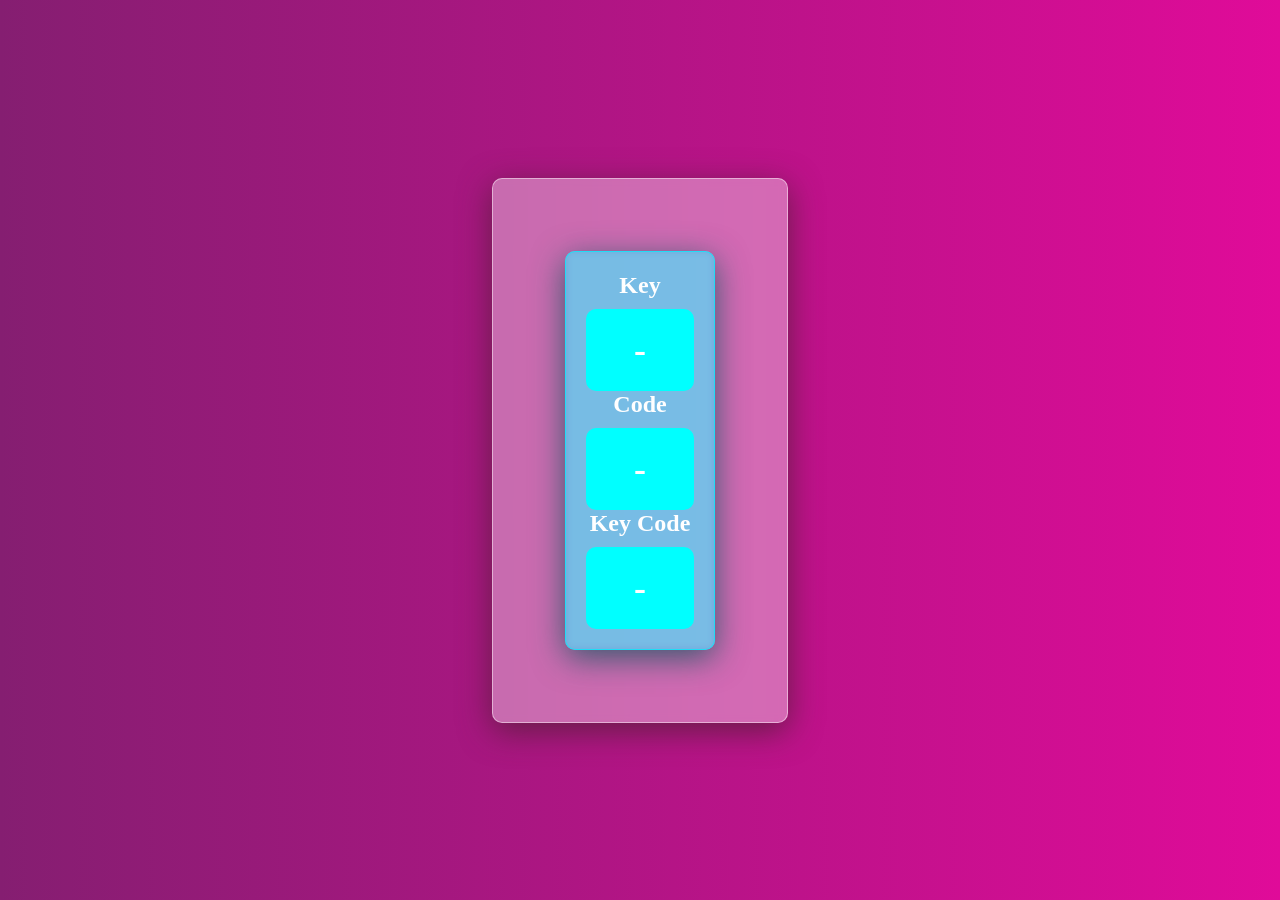
<file: Project 1/index.html>
<!DOCTYPE html>
<html lang="en">
  <head>
    <meta charset="UTF-8" />
    <meta name="viewport" content="width=device-width, initial-scale=1.0" />
    <title>Key Codes</title>
    <link rel="stylesheet" href="style.css" />
  </head>
  <body>
    <div class="container" id="key-container">
      <div class="content">
        <h3>Key</h3>
        <div class="key-content"></div>
      </div>
      <div class="content">
        <h3>Code</h3>
        <div class="key-content"></div>
      </div>
      <div class="content">
        <h3>Key Code</h3>
        <div class="key-content"></div>
      </div>
    </div>
    <script src="script.js"></script>
  </body>
</html>
</file>
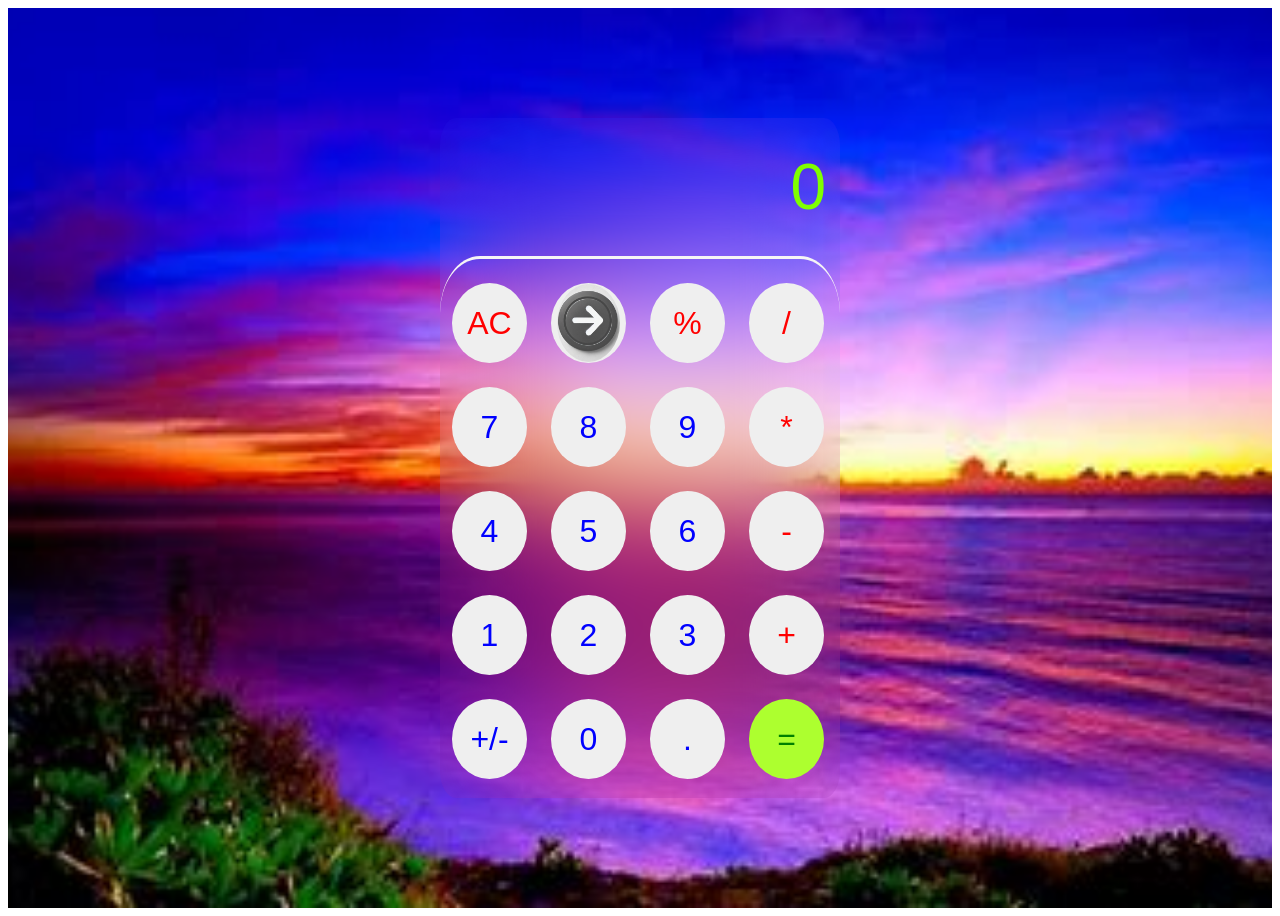
<file: Javascript/Calculator/index.html>
<!DOCTYPE html>
<html lang="en">
  <head>
    <meta charset="UTF-8" />
    <meta name="viewport" content="width=device-width, initial-scale=1.0" />
    <title>Calculator</title>
    <link rel="stylesheet" href="style.css" />
    <link rel="icon" href="calc.png" type="image/png" />
    <script src="script.js" defer></script>
  </head>
  <body>
    <div class="calc">
      <div class="cal">
        <input type="text" class="out" id="display" placeholder="0" disabled />
        <div class="key">
          <div class="row">
            <button class="opt" onclick="clearDisplay()">AC</button>
            <button class="opt" onclick="backspace()">
              <img src="back.jpg" id="back" alt="back" />
            </button>
            <button class="opt" onclick="appendToDisplay('%')">%</button>
            <button class="opt" onclick="appendToDisplay('/')">/</button>
          </div>
          <div class="row">
            <button class="num" onclick="appendToDisplay('7')">7</button>
            <button class="num" onclick="appendToDisplay('8')">8</button>
            <button class="num" onclick="appendToDisplay('9')">9</button>
            <button class="opt" onclick="appendToDisplay('*')">*</button>
          </div>
          <div class="row">
            <button class="num" onclick="appendToDisplay('4')">4</button>
            <button class="num" onclick="appendToDisplay('5')">5</button>
            <button class="num" onclick="appendToDisplay('6')">6</button>
            <button class="opt" onclick="appendToDisplay('-')">-</button>
          </div>
          <div class="row">
            <button class="num" onclick="appendToDisplay('1')">1</button>
            <button class="num" onclick="appendToDisplay('2')">2</button>
            <button class="num" onclick="appendToDisplay('3')">3</button>
            <button class="opt" onclick="appendToDisplay('+')">+</button>
          </div>
          <div class="row">
            <button class="num" onclick="appendToDisplay('-')">+/-</button>
            <button class="num" onclick="appendToDisplay('0')">0</button>
            <button class="num" onclick="appendToDisplay('.')">.</button>
            <button class="ans" onclick="calculate()">=</button>
          </div>
        </div>
      </div>
    </div>
  </body>
</html>
</file>
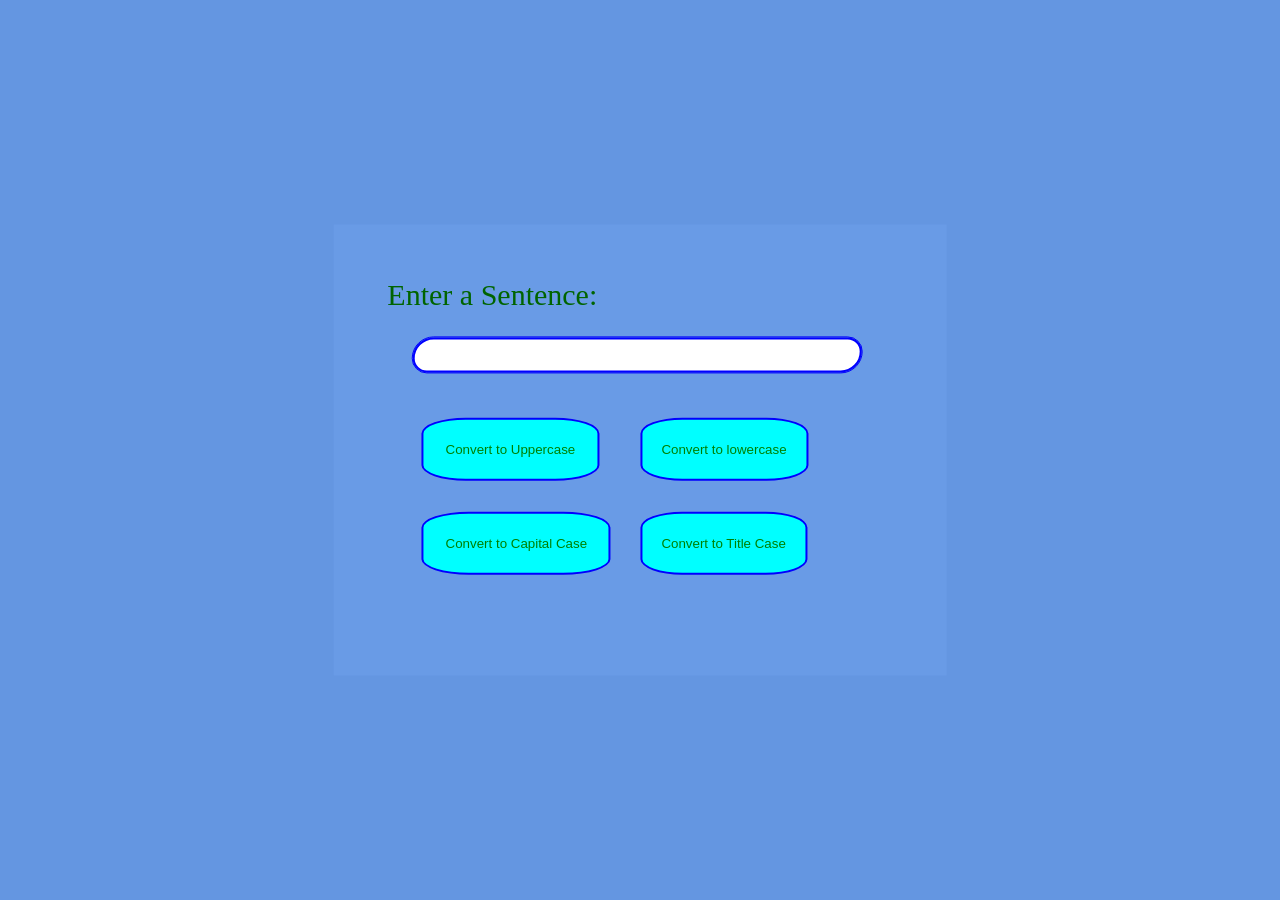
<file: Javascript/CaseChanger/index.html>
<!DOCTYPE html>
<html lang="en">
  <head>
    <meta charset="UTF-8" />
    <meta name="viewport" content="width=device-width, initial-scale=1.0" />
    <title>Case Changer</title>
    <link rel="stylesheet" href="style.css" />
    <script src="script.js" defer></script>
  </head>
  <body>
    <div class="case">
      <p class="string">
        Enter a Sentence: <input type="text" class="input" />
      </p>
      <div class="list">
          <button onclick="uppercase()">Convert to Uppercase</button>
          <button onClick="lowercase()">Convert to lowercase</button>
          <button onClick="capital()">Convert to Capital Case</button>
          <button onClick="eachCapital()">Convert to Title Case</button>
      </div>
      <p id="result"></p>
    </div>
  </body>
</html>
</file>
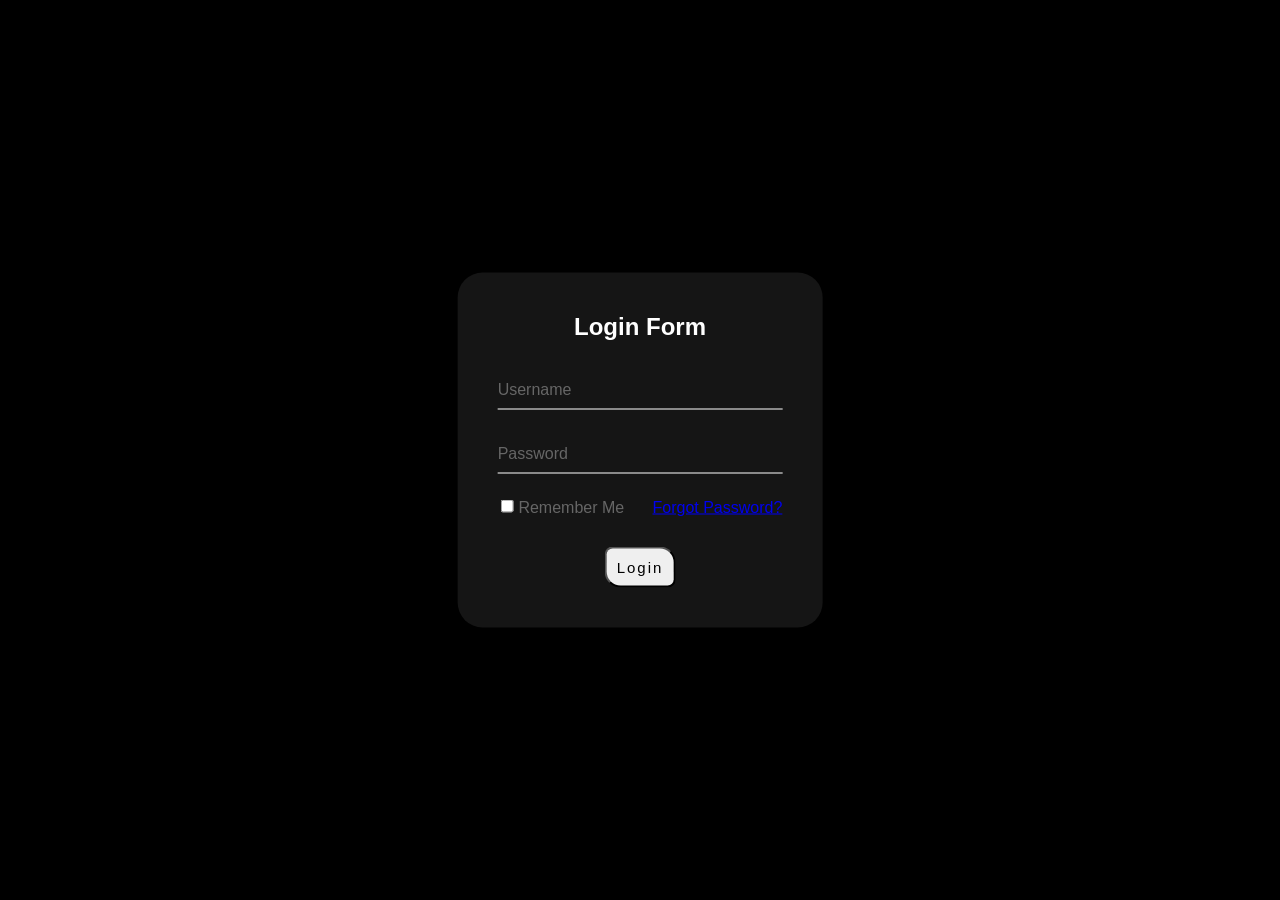
<file: Javascript/login/index.html>
<!DOCTYPE html>
<html lang="en">
  <head>
    <meta charset="UTF-8" />
    <meta name="viewport" content="width=device-width, initial-scale=1.0" />
    <title>Login form</title>
    <link rel="stylesheet" href="style.css" />
  </head>
  <body>
    <div class="login">
      <h2>Login Form</h2>
      <form>
        <div class="user">
          <input type="text" name="username" required />
          <label>Username</label>
        </div>
        <div class="user">
          <input type="password" name="password" required />
          <label>Password</label>
        </div>
        <div class="forgot">
          <div>
            <input type="checkbox" name="remember" id="remember" />
            <label for="remember">Remember Me </label>
          </div>
          <a href="#" id="psw">Forgot Password?</a>
        </div>
      </form>
      <button>Login</button>
    </div>
  </body>
</html>
</file>
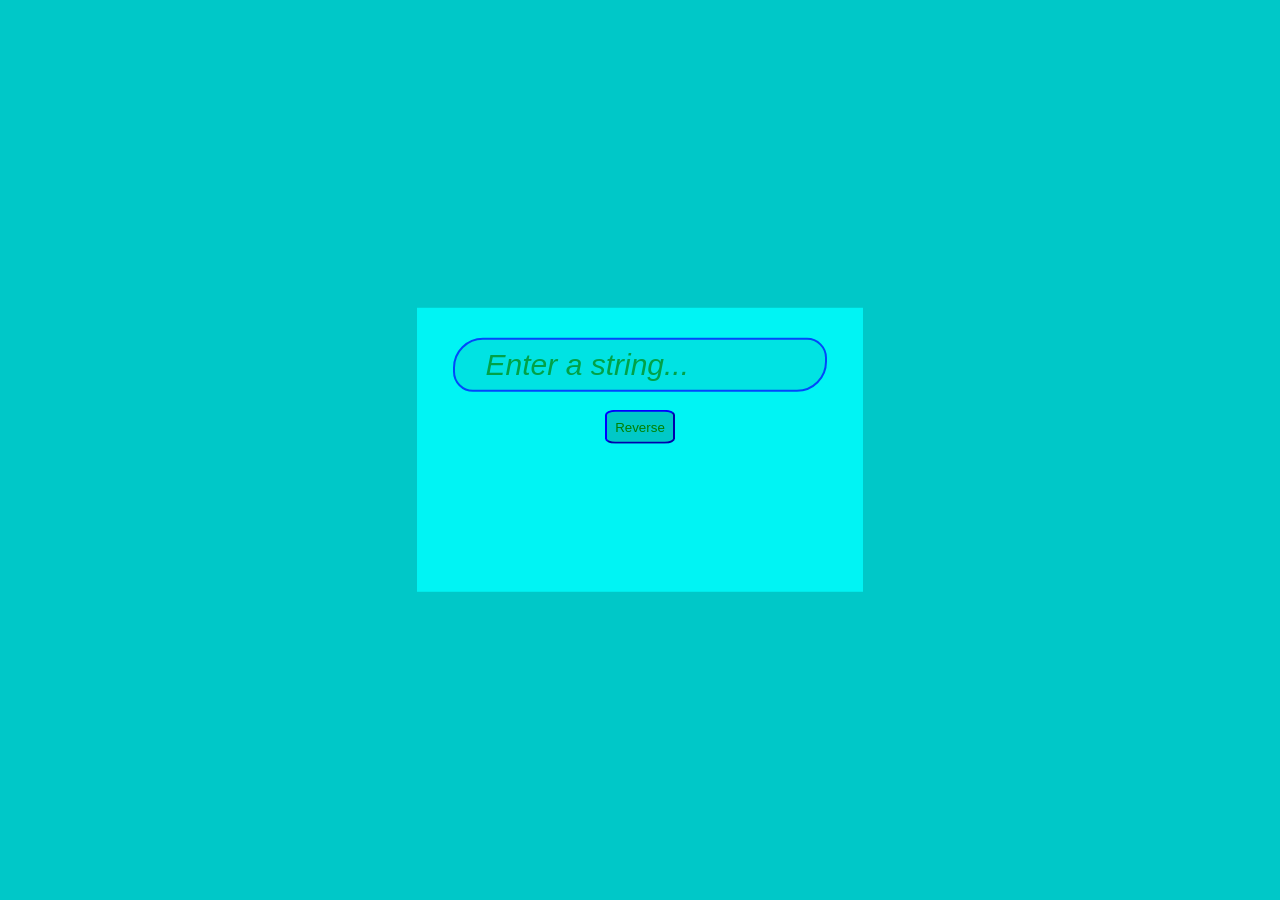
<file: Javascript/ReverseString/index.html>
<!DOCTYPE html>
<html lang="en">
<head>
    <meta charset="UTF-8">
    <meta name="viewport" content="width=device-width, initial-scale=1.0">
    <title>String Reverse</title>
    <link rel="stylesheet"  href="style.css">
    <script src="script.js" defer></script>
   
</head>
<body>
    <div class="reverse">
        <input type="text" placeholder="Enter a string..."></br>
        <button onclick="reverseString()">Reverse</button> <br>
        <p id="result"></p>
    </div>
</body>
</html>
</file>
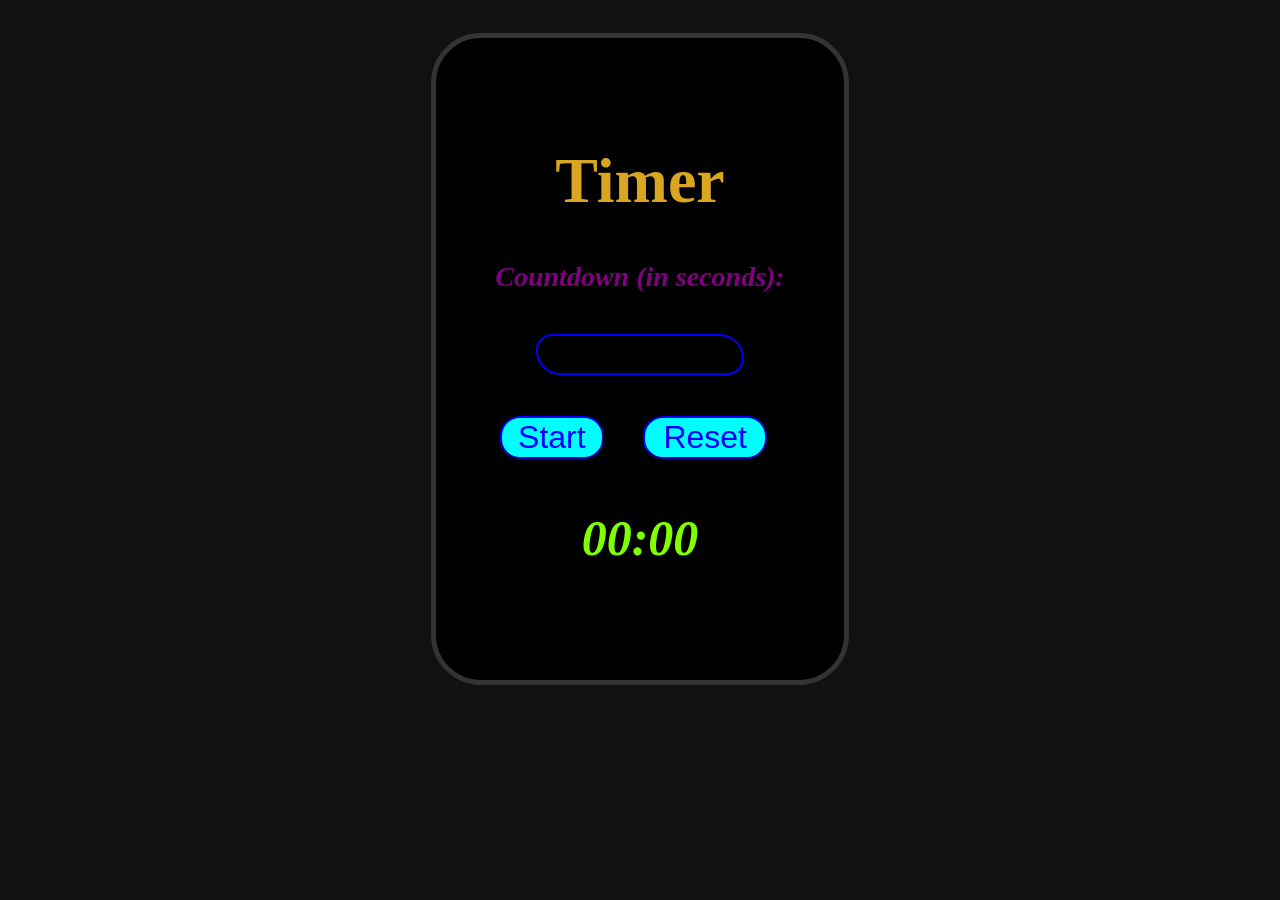
<file: Javascript/Timer/index.html>
<!DOCTYPE html>
<html lang="en">
  <head>
    <meta charset="UTF-8" />
    <meta name="viewport" content="width=device-width, initial-scale=1.0" />
    <title>Timer</title>
    <link rel="stylesheet" href="style.css" />
    <script src="script.js" defer></script>
  </head>
  <body>
    <div class="timer">
      <div class="count">
        <h1>Timer</h1>
        <label for="time">Countdown (in seconds): </label>
        <input type="number" id="time" min="1" />
        <div class="row">
          <button id="start">Start</button>
          <button id="reset">Reset</button>
        </div>
        <p id="display">00:00</p>
      </div>
    </div>
  </body>
</html>
</file>
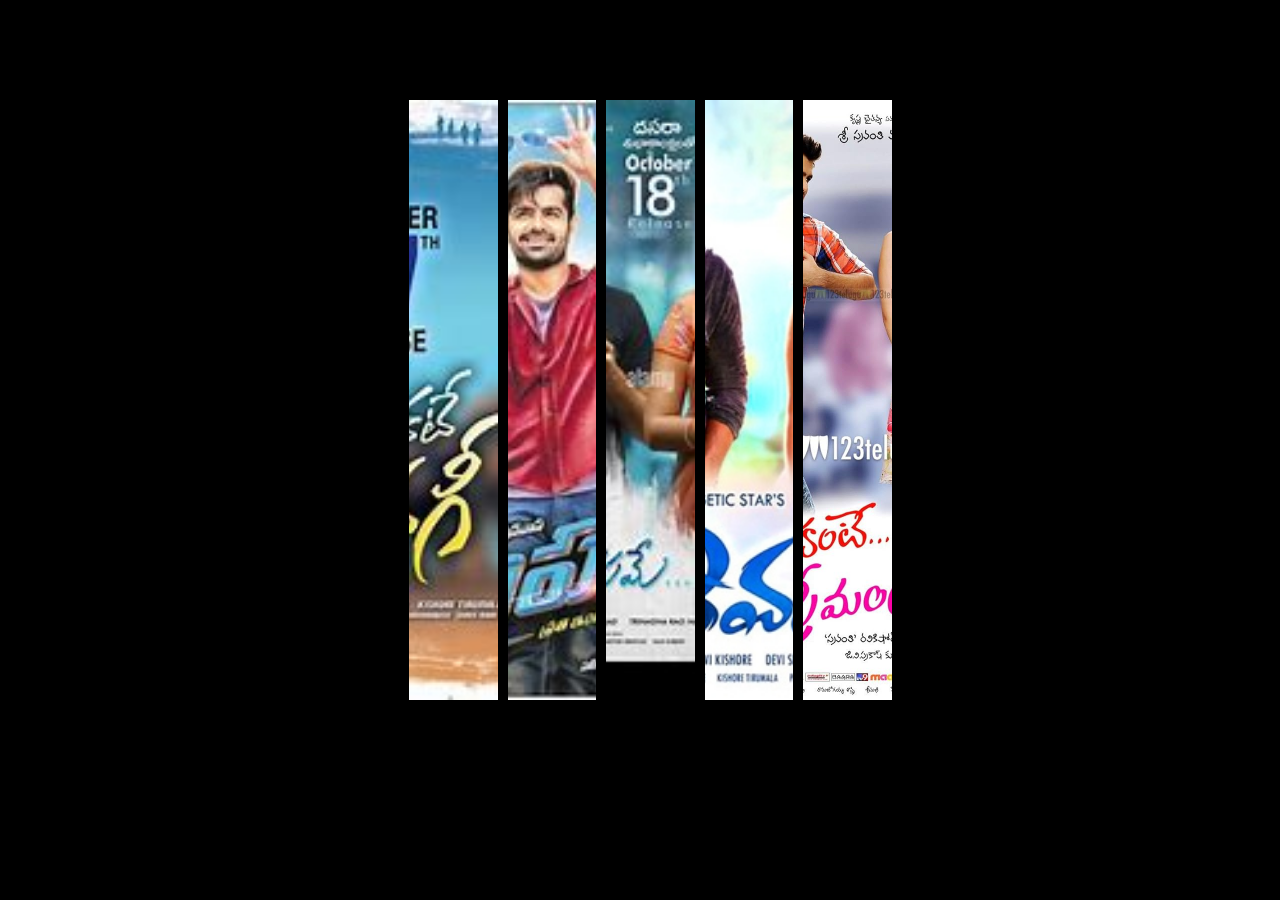
<file: Css/movieslide.html>
<!DOCTYPE html>
<html lang="en">
  <head>
    <meta charset="UTF-8" />
    <meta name="viewport" content="width=device-width, initial-scale=1.0" />
    <title>Movie Slide</title>
    <style>
      * {
        background-color: #000;
      }
      .container {
        margin: 100px 0 0 200px;
        width: 70%;
        height: 600px;
        display: flex;
        justify-content: center;
        gap: 10px;
      }
      .container img {
        width: 10%;
        height: 100%;
        object-fit: cover;
        border-radius: 5px solid rgba(255, 255, 255, 0.68465);
        transition: 0.5s ease;
      }
      .container img:hover {
        width: 45%;
      }
    </style>
  </head>
  <body>
    <div class="container">
      <img src="posters/img1.jpg" alt="image1" />
      <img src="posters/img2.jpg" alt="image2" />
      <img src="posters/img3.jpg" alt="image3" />
      <img src="posters/img4.jpg" alt="image4" />
      <img src="posters/img5.jpg" alt="image5" />
    </div>
  </body>
</html>
</file>
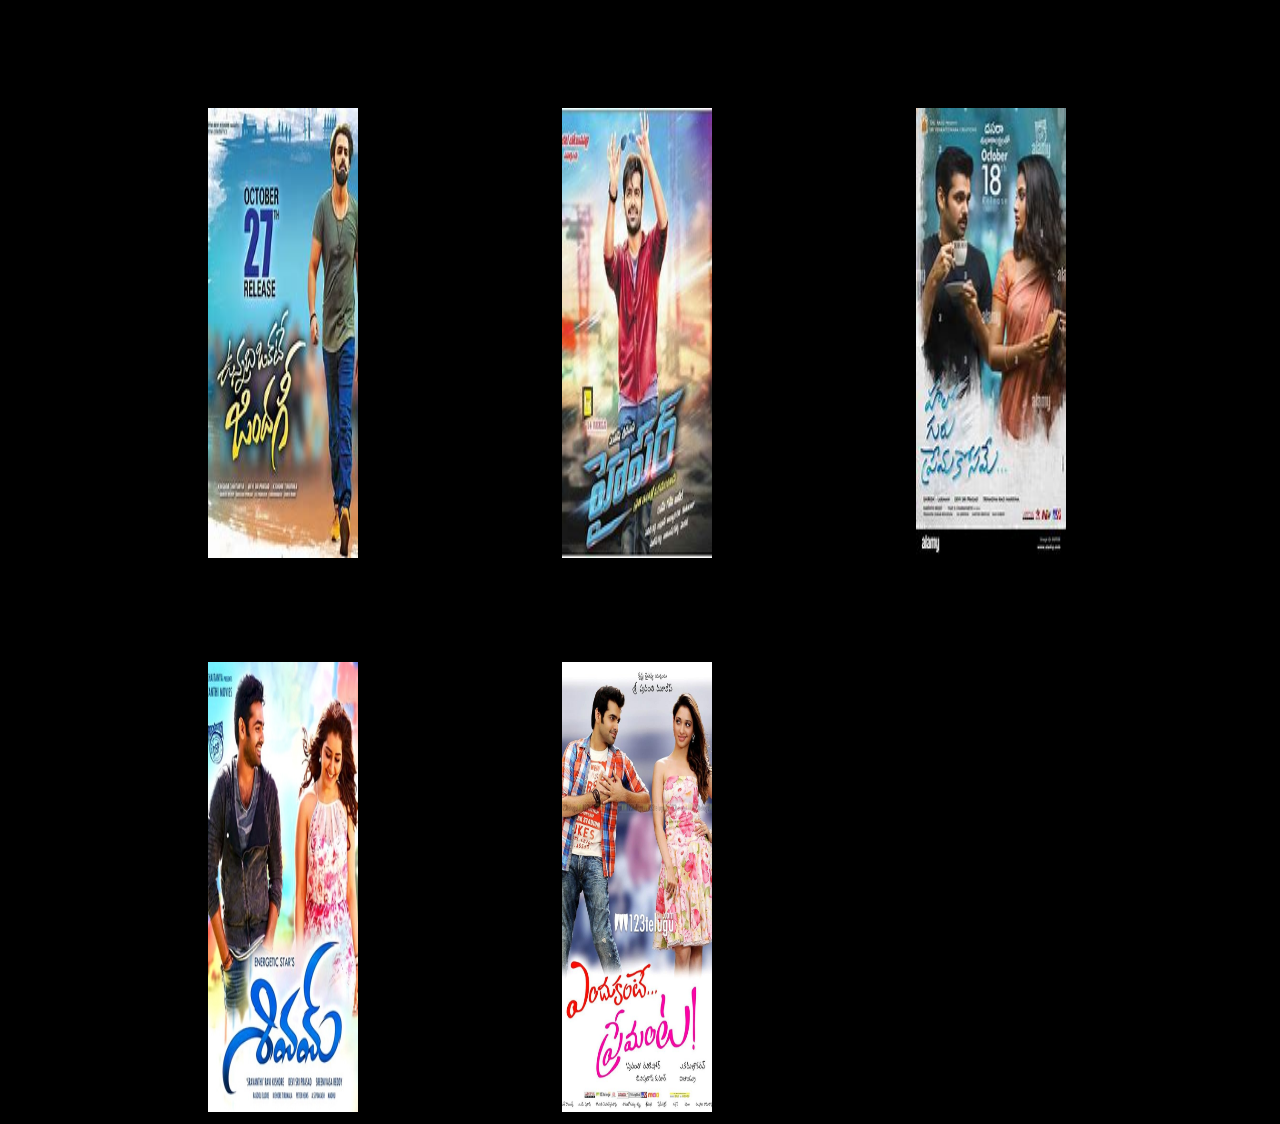
<file: Css/3D slide/3dslide1..html>
<!DOCTYPE html>
<html lang="en">
  <head>
    <meta charset="UTF-8" />
    <meta name="viewport" content="width=device-width, initial-scale=1.0" />
    <title>3D Image Slide</title>
    <style>
      * {
        background-color: #000;
      }
      img {
        width: 150px;
        height: 450px;
      }
      .container img {
        margin: 100px 0 0 200px;
        position: relative;
        transform-style: preserve-3d;
        transform: perspective(1000px);
        animation: gallery 15s linear infinite;
        cursor: pointer;
      }
      @keyframes gallery {
        from {
          transform: perspective(100px) rotateY(0deg); /* perspective(1000px) */
        }
        to {
          transform: perspective(1000px) rotateY(360deg);
        }
      }
    </style>
  </head>
  <body>
    <div class="container">
      <span style="--i: 1"><img src="../posters/img1.jpg" alt="image1" /></span>
      <span style="--i: 2"><img src="../posters/img2.jpg" alt="image2" /></span>
      <span style="--i: 3"><img src="../posters/img3.jpg" alt="image3" /></span>
      <span style="--i: 4"><img src="../posters/img4.jpg" alt="image4" /></span>
      <span style="--i: 5"><img src="../posters/img5.jpg" alt="image5" /></span>
    </div>
  </body>
</html>
</file>
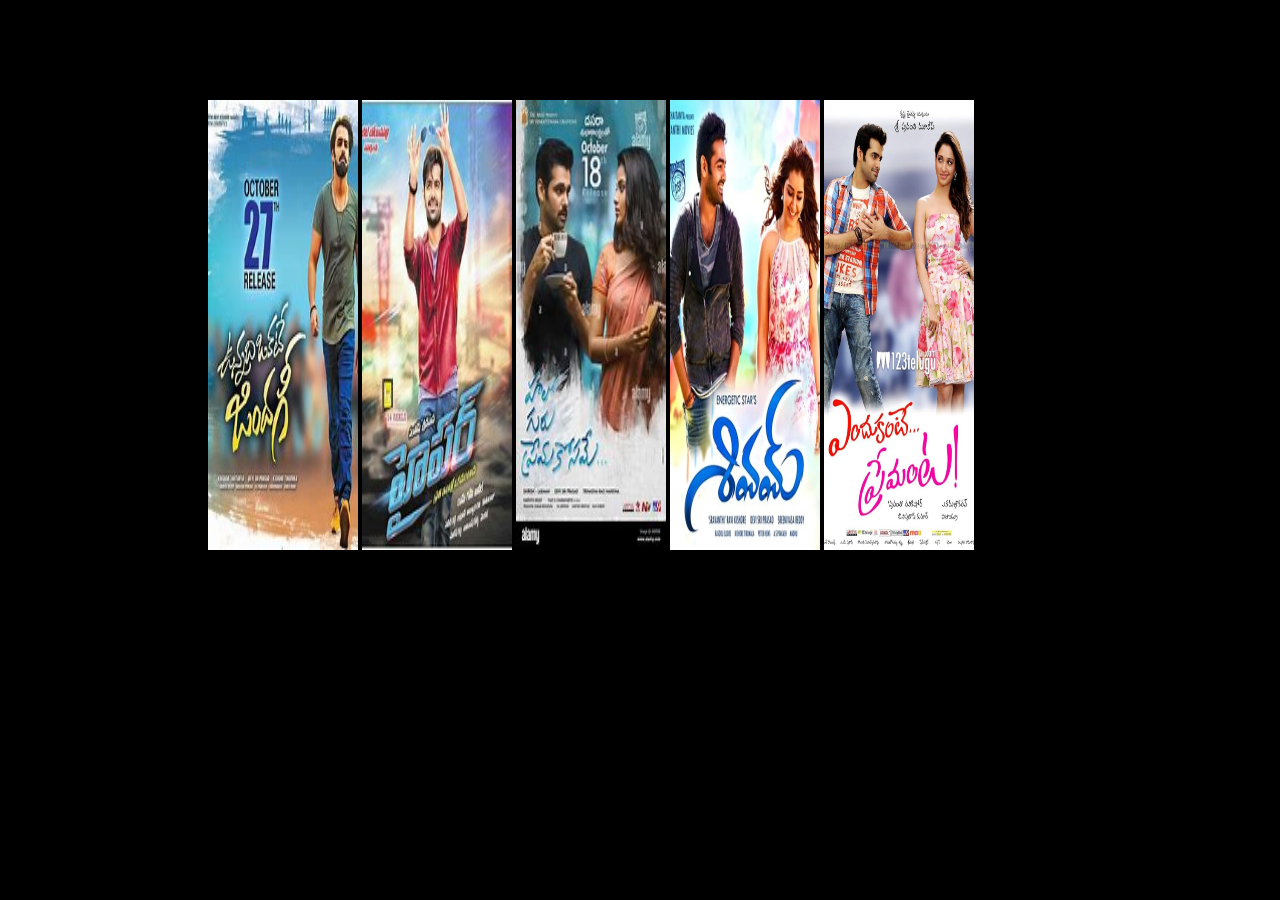
<file: Css/3D slide/3dslide2.html>
<!DOCTYPE html>
<html lang="en">
  <head>
    <meta charset="UTF-8" />
    <meta name="viewport" content="width=device-width, initial-scale=1.0" />
    <title>3D Container Slide</title>
    <style>
      * {
        background: #000;
      }
      img {
        width: 150px;
        height: 450px;
      }
      .container {
        margin: 100px 0 0 200px;
        position: relative;
        transform-style: preserve-3d;
        transform: perspective(1000px);
        animation: gallery 15s linear infinite;
        cursor: pointer;
      }
      @keyframes gallery {
        from {
          transform: perspective(1000px) rotateY(0deg); /*perspective(100px)*/
        }
        to {
          transform: perspective(1000px) rotateY(360deg);
        }
      }
    </style>
  </head>
  <body>
    <div class="container">
      <span style="--i: 1"><img src="../posters/img1.jpg" alt="image1" /></span>
      <span style="--i: 2"><img src="../posters/img2.jpg" alt="image2" /></span>
      <span style="--i: 3"><img src="../posters/img3.jpg" alt="image3" /></span>
      <span style="--i: 4"><img src="../posters/img4.jpg" alt="image4" /></span>
      <span style="--i: 5"><img src="../posters/img5.jpg" alt="image5" /></span>
    </div>
  </body>
</html>
</file>
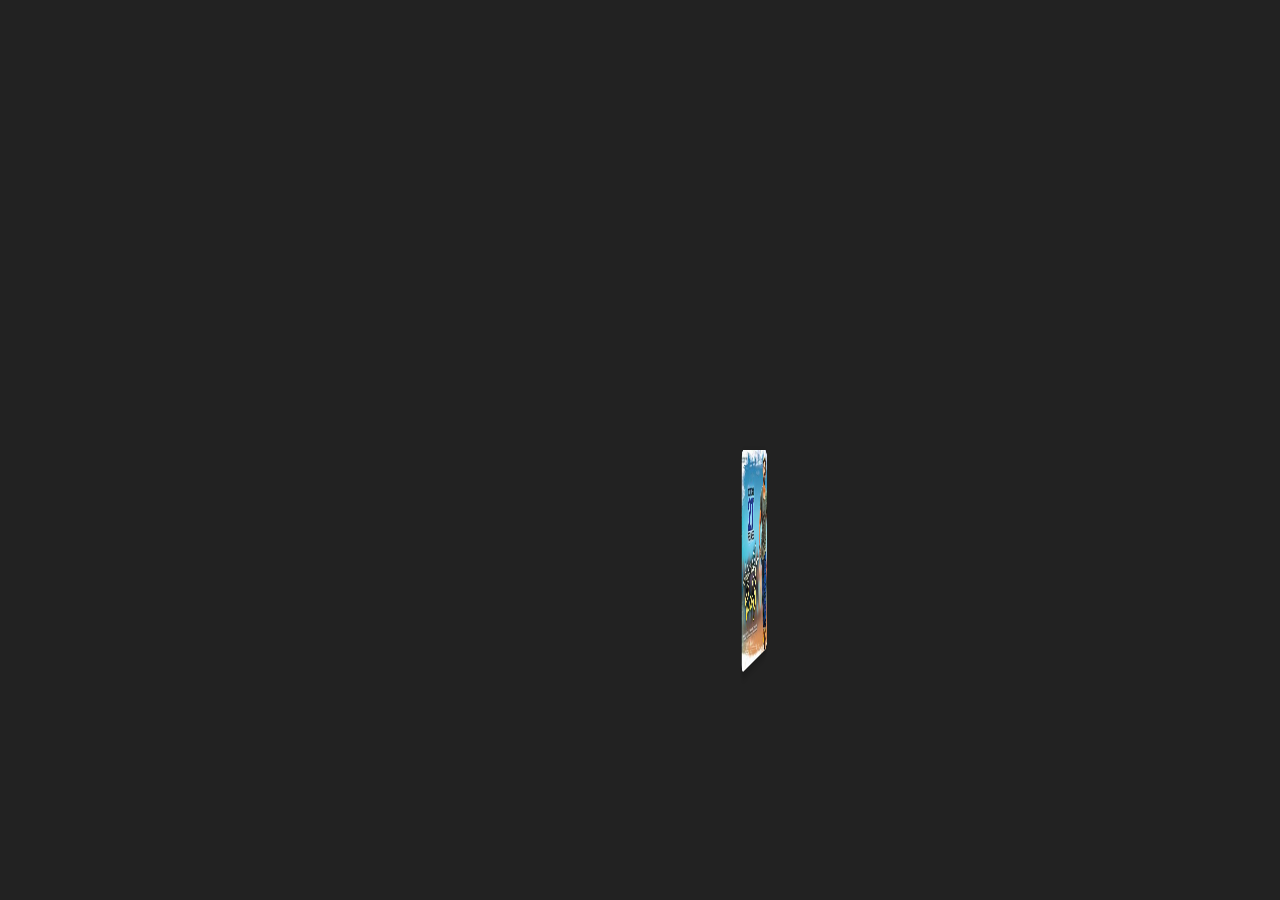
<file: Css/3D slide/3dslide3.html>
<!DOCTYPE html>
<html lang="en">
  <head>
    <meta charset="UTF-8" />
    <meta name="viewport" content="width=device-width, initial-scale=1.0" />
    <title>3D Random Scroll</title>
    <style>
      body {
        display: flex;
        justify-content: center;
        align-items: center;
        height: 100vh;
        margin: 0;
        background-color: #222;
        overflow: hidden;
      }

      .container {
        position: relative;
        display: flex;
        transform-style: preserve-3d;
        transform: perspective(1000px) rotateX(0deg);
        animation: gallery 15s linear infinite;
        cursor: pointer;
      }

      .container span {
        position: absolute;
        transform-style: preserve-3d;
        transform: rotateY(calc(var(--i) * 72deg))
          translateX(calc(var(--i) * 200px));
      }

      .container img {
        width: 150px;
        height: 250px;
        border-radius: 10px;
        box-shadow: 0 5px 15px rgba(0, 0, 0, 0.3);
        transition: transform 0.5s ease;
      }

      @keyframes gallery {
        from {
          transform: perspective(1000px) rotateX(0deg);
        }
        to {
          transform: perspective(1000px) rotateX(360deg);
        }
      }

      .container img:hover {
        transform: scale(1.2);
      }
    </style>
  </head>
  <body>
    <div class="container">
      <span style="--i: 1"><img src="../posters/img1.jpg" alt="image1" /></span>
      <span style="--i: 2"><img src="../posters/img2.jpg" alt="image2" /></span>
      <span style="--i: 3"><img src="../posters/img3.jpg" alt="image3" /></span>
      <span style="--i: 4"><img src="../posters/img4.jpg" alt="image4" /></span>
      <span style="--i: 5"><img src="../posters/img5.jpg" alt="image5" /></span>
    </div>
  </body>
</html>
</file>
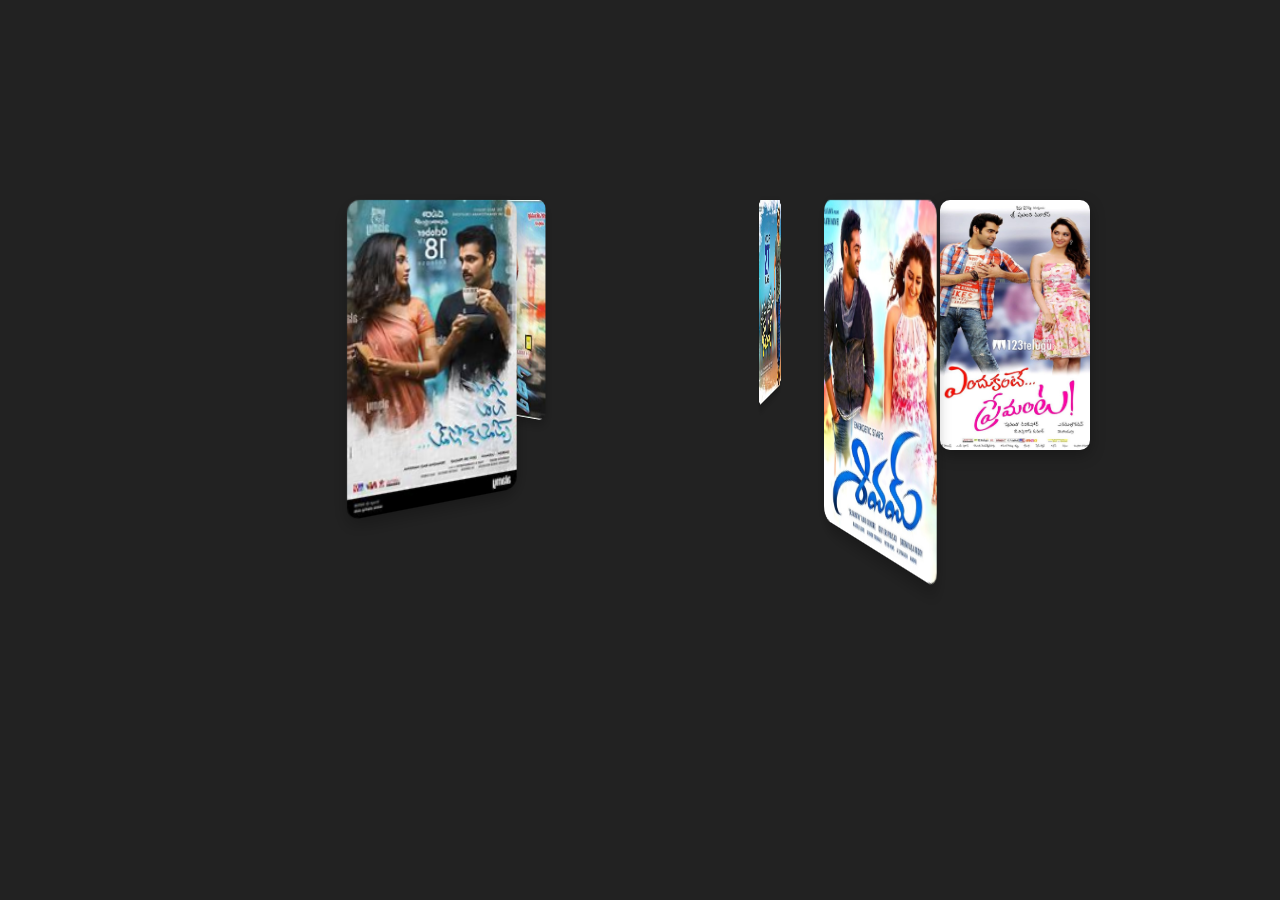
<file: Css/3D slide/3dslide4.html>
<!DOCTYPE html>
<html lang="en">
  <head>
    <meta charset="UTF-8" />
    <meta name="viewport" content="width=device-width, initial-scale=1.0" />
    <title>3D Horizontal Scroll</title>
    <style>
      body {
        display: flex;
        justify-content: center;
        align-items: center;
        margin: 200px;
        background-color: #222;
        overflow: hidden;
      }

      .container {
        position: relative;
        transform-style: preserve-3d;
        transform: perspective(1000px);
        animation: gallery 15s linear infinite;
        cursor: pointer;
      }

      .container span {
        position: absolute;
        transform-style: preserve-3d;
        transform: rotateY(calc(var(--i) * 72deg)) translateX(300px);
      }

      .container img {
        width: 150px;
        height: 250px;
        border-radius: 10px;
        box-shadow: 0 5px 15px rgba(0, 0, 0, 0.3);
        transition: transform 0.5s ease;
      }

      @keyframes gallery {
        from {
          transform: perspective(1000px) rotateY(0deg);
        }
        to {
          transform: perspective(1000px) rotateY(360deg);
        }
      }

      .container img:hover {
        transform: scale(1.2);
      }
    </style>
  </head>
  <body>
    <div class="container">
      <span style="--i: 1"><img src="../posters/img1.jpg" alt="image1" /></span>
      <span style="--i: 2"><img src="../posters/img2.jpg" alt="image2" /></span>
      <span style="--i: 3"><img src="../posters/img3.jpg" alt="image3" /></span>
      <span style="--i: 4"><img src="../posters/img4.jpg" alt="image4" /></span>
      <span style="--i: 5"><img src="../posters/img5.jpg" alt="image5" /></span>
    </div>
  </body>
</html>
</file>
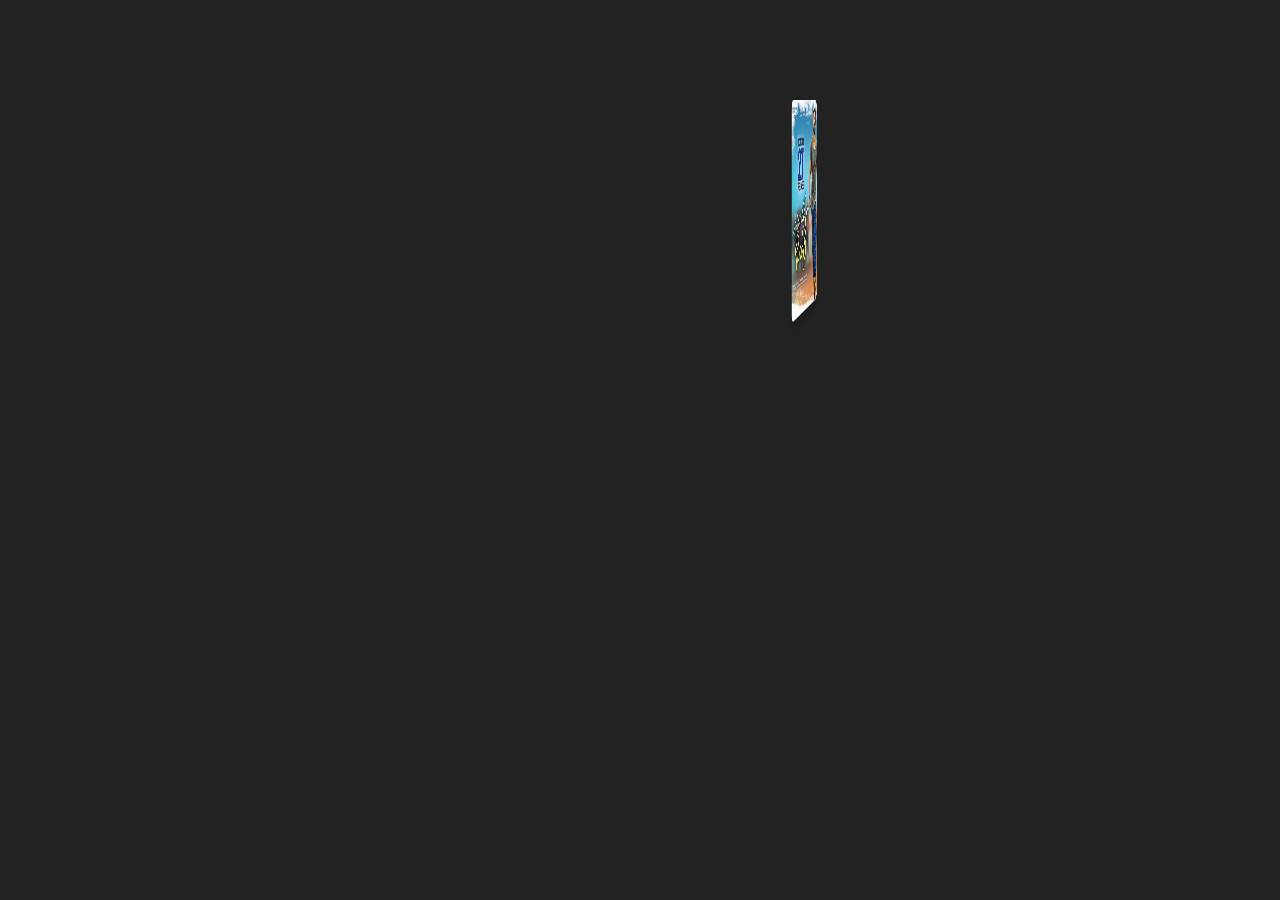
<file: Css/3D slide/3dslide5.html>
<!DOCTYPE html>
<html lang="en">
  <head>
    <meta charset="UTF-8" />
    <meta name="viewport" content="width=device-width, initial-scale=1.0" />
    <title>3D Solar Scroll</title>
    <style>
      body {
        display: flex;
        justify-content: center;
        align-items: center;
        margin: 100px 0 0 100px;
        background-color: #222;
        overflow: hidden;
      }

      .container {
        position: relative;
        display: flex;
        transform-style: preserve-3d;
        transform: perspective(1000px) rotateX(0deg);
        animation: gallery 15s linear infinite;
        cursor: pointer;
      }

      .container span {
        position: absolute;
        transform-style: preserve-3d;
        transform: rotateY(calc(var(--i) * 72deg)) /* Changing x and y*/
          translatex(calc(var(--i) * 200px));
      }

      .container img {
        width: 150px;
        height: 250px;
        border-radius: 10px;
        box-shadow: 0 5px 15px rgba(0, 0, 0, 0.3);
        transition: transform 0.5s ease;
      }

      @keyframes gallery {
        from {
          transform: perspective(1000px) rotateY(0deg);
        }
        to {
          transform: perspective(1000px) rotateY(360deg);
        }
      }

      .container img:hover {
        transform: scale(1.2);
      }
    </style>
  </head>
  <body>
    <div class="container">
      <span style="--i: 1"><img src="../posters/img1.jpg" alt="image1" /></span>
      <span style="--i: 2"><img src="../posters/img2.jpg" alt="image2" /></span>
      <span style="--i: 3"><img src="../posters/img3.jpg" alt="image3" /></span>
      <span style="--i: 4"><img src="../posters/img4.jpg" alt="image4" /></span>
      <span style="--i: 5"><img src="../posters/img5.jpg" alt="image5" /></span>
    </div>
  </body>
</html>
</file>
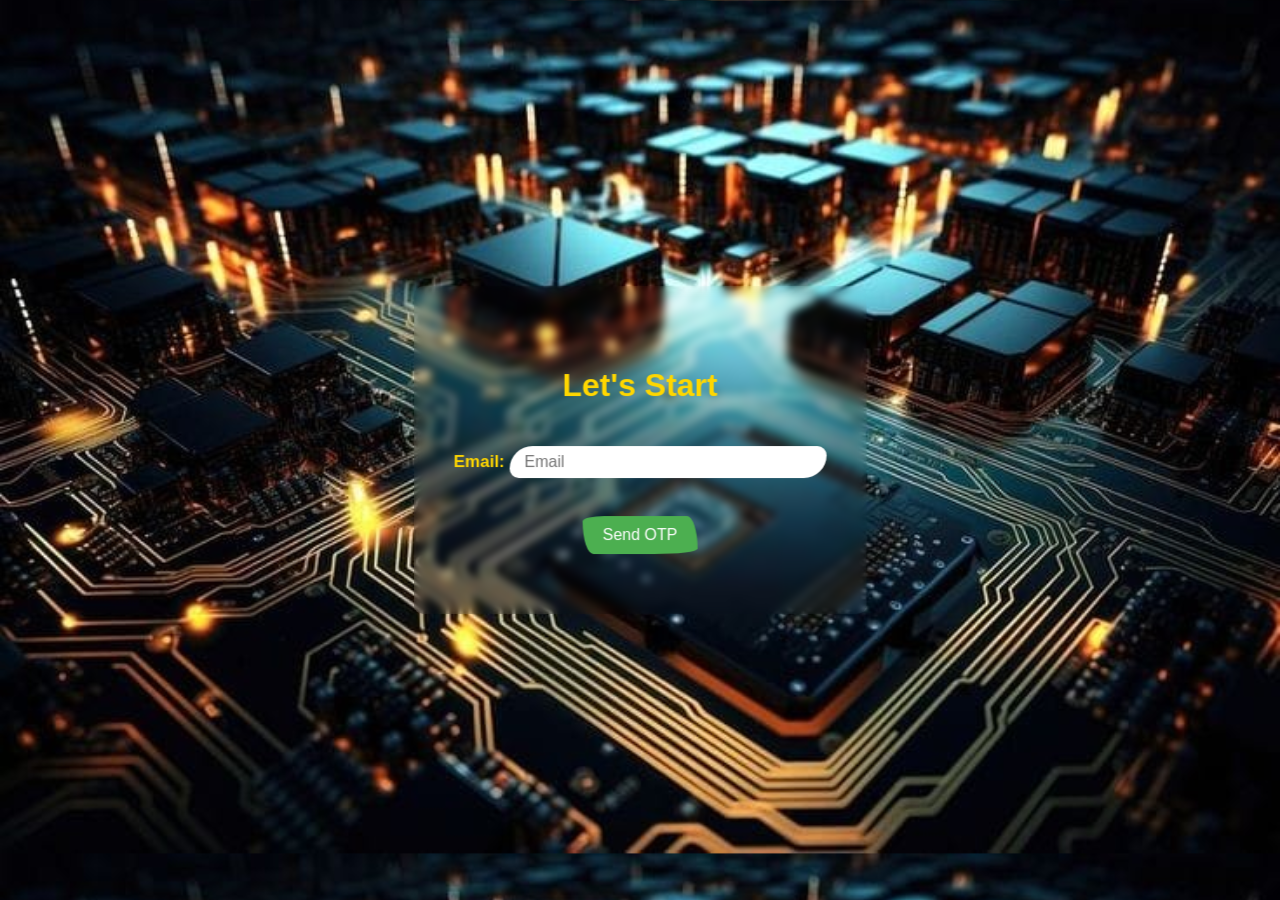
<file: Css/al tool/forget.html>
<!DOCTYPE html>
<html>
  <head>
    <title>Login Form</title>
    <link rel="stylesheet" type="text/css" href="style.css" />
    <script src="script.js" defer></script>
  </head>
  <body>
    <br />
    <div class="login">
      <h1><strong>Let's Start</strong></h1>

      <form id="login" method="get" action="otp.html">
        <label><b>Email: </b> </label>
        <input type="email" name="Uname" id="Uname" placeholder="Email" />
        <br /><br />
        <button>Send OTP</button>
      </form>
    </div>
  </body>
</html>
</file>
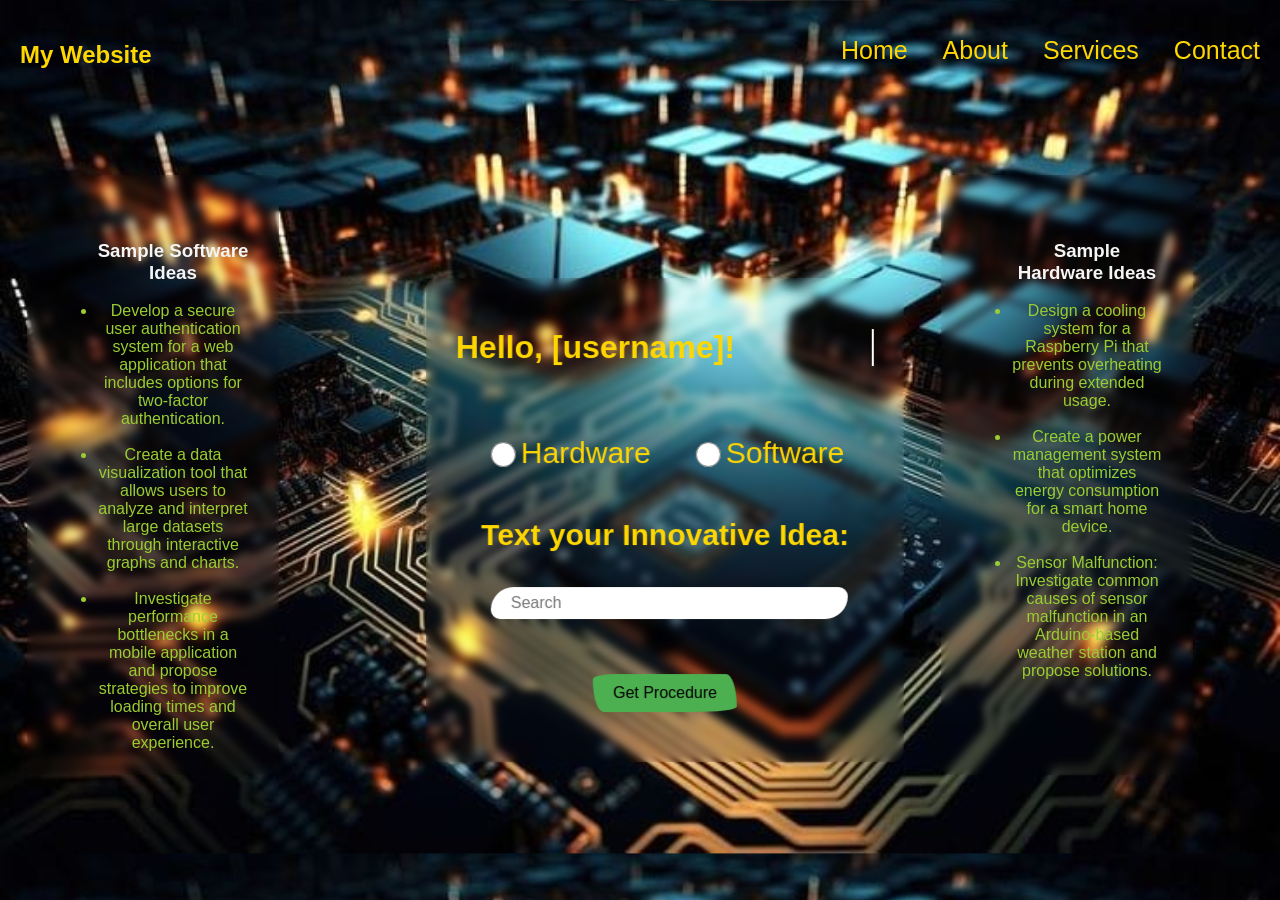
<file: Css/al tool/home.html>
<!DOCTYPE html>
<html lang="en">
  <head>
    <meta charset="UTF-8" />
    <meta name="viewport" content="width=device-width, initial-scale=1.0" />
    <link rel="stylesheet" type="text/css" href="style1.css" />
    <script src="script.js" defer></script>
    <title>Document</title>
  </head>
  <body>
    <header>
      <div class="logo">
        <h1>My Website</h1>
      </div>
      <nav>
        <ul>
          <li><a href="#home">Home</a></li>
          <li><a href="#about">About</a></li>
          <li><a href="#services">Services</a></li>
          <li><a href="#contact">Contact</a></li>
        </ul>
      </nav>
    </header>
    <div class="home">
      <h1 class="animation">Hello, [username]!</h1> <br/>
      <div class="radio-group">
        <div class="radio-item">
          <input type="radio" id="hard" name="field" value="1">
          <label for="hard">Hardware</label>
        </div>
        
        <div class="radio-item">
          <input type="radio" id="soft" name="field" value="2">
          <label for="soft">Software</label>
        </div>
      </div>
      <br/>
        <label><b>Text your Innovative Idea: </b> </label><br/>
        <input type="text" name="search" id="search" placeholder="Search" /><br/>
        <button class="get">Get Procedure</button>
        </div>
    </div>
    <div class="hard">
      <ul>
        <h3>Sample Hardware Ideas</h3>
        <li>Design a cooling system for a Raspberry Pi that prevents overheating during extended usage.</li><br/>
        <li>Create a power management system that optimizes energy consumption for a smart home device.</li>  <br/>      
        <li>Sensor Malfunction: Investigate common causes of sensor malfunction in an Arduino-based weather station and propose solutions.</li>
      </ul>
    </div>
    <div class="soft">
      <ul>
        <h3>Sample Software Ideas</h3>
        <li>Develop a secure user authentication system for a web application that includes options for two-factor authentication.</li><br/>
          <li>Create a data visualization tool that allows users to analyze and interpret large datasets through interactive graphs and charts.</li><br/>
          <li>Investigate performance bottlenecks in a mobile application and propose strategies to improve loading times and overall user experience.</li>
      </ul>
    </div>
  </body>
</html>
</file>
<file: Project 1/style.css>
* {
  box-sizing: border-box;
  margin: 0;
  padding: 0;
}

body {
  display: flex;
  justify-content: center;
  align-items: center;
  min-height: 100vh;
  text-align: center;
  background: linear-gradient(to right, #851e71, #e00b99);
}

.container {
  display: flex;
  flex-direction: column;
  padding: 2rem;
  background: #ffffff5e;
  box-shadow: 0px 8px 32px 0px #581e3bdb;
  backdrop-filter: blur(4px);
  border: 1px solid #ffffff77;
  border-radius: 10px;
  transition: background 0.3s ease-in-out;
}

.key-container {
  display: flex;
  flex-direction: column;
  font-size: 1.5rem;
  font-weight: bold;
  color: #fff;
  background: #00ddff77;
  padding: 20px;
  margin: 2.5rem;
  min-width: 150px;
  box-shadow: 0px 8px 32px 0px #1b5963db;
  backdrop-filter: blur(4px);
  border: 1px solid #00efffb9;
  border-radius: 10px;
  transition: background 0.3s ease-in-out;
}
.key-container h3 {
  position: relative;
  left: 0;
  top: -2rem;
  text-align: center;
  width: 100%;
}
.key-content {
  margin-top: 10px;
  border-radius: 10px;
  padding: 20px;
  background: #00ffff;
}
.container:hover {
  background-color: #ffffff89;
}
.key-container:hover {
  background-color: #00ffff88;
}
</file>
<file: Javascript/Calculator/style.css>
.calc {
  display: flex;
  justify-content: center;
  align-items: center;
  height: 100vh;
  background-color: #aaa;
  background-image: url("bg.jpeg");
  background-position: center;
  background-size: cover;
}
.cal,
.key,
.out {
  background: transparent;
  backdrop-filter: blur(500px);
  border: 0px solid whitesmoke;
  border-radius: 4%;
}
.cal {
  height: 680px;
  width: 400px;
  backdrop-filter: blur(50px);
}

.out {
  height: 20%;
  width: 96%;
  font-size: 4rem;
  border: none;
  text-align: end;
  background: transparent;
}

.out,
.out::placeholder {
  color: chartreuse;
}

.key {
  height: 80%;
  width: 100%;
  border: none;
  border-top: 3px solid whitesmoke;
  padding: 3% 0%;
  border-radius: 10%;
}

button {
  font-size: 200%;
  height: 80px;
  width: 75px;
  border: none;
  border-radius: 100%;
  margin: 3%;
  transition: transform 0.2s ease;
  cursor: pointer;
}

.row {
  display: flex;
}

.num {
  color: blue;
}

.opt {
  color: red;
}

.ans {
  color: green;
  background-color: greenyellow;
}

#back {
  height: 100%;
  width: 100%;
  overflow: hidden;
  background: transparent;
  color: #fff;
  border: none;
  border-radius: 120%;
  opacity: 0.7;
}

button:active {
  transform: scale(1.05);
}
</file>
<file: Javascript/CaseChanger/style.css>
body {
  background-color: rgb(100, 150, 225);
}
.case {
  height: 400px;
  padding: 2%;
  position: absolute;
  top: 50%;
  left: 50%;
  transform: translate(-50%, -50%);
  background-color: rgb(105, 155, 230);
}

input,
input:focus {
  width: 80%;
  padding: 0% 4%;
  font-size: 90%;
  font-weight: lighter;
  font-style: italic;
  border: 2px solid blue;
  border-radius: 30px 20px;
  color: green;
  margin: 5%;
  /* outline: none; */
  outline: 3px solid skyblue;
  outline-style: hidden;
}

input:focus,
input:valid {
  outline: 1px solid blue;
  transition: all 1s ease;
}

button {
  padding: 15%;
  width: max-content;
  background-color: aqua;
  border-radius: 25%;
  border: 2.5px solid blue;
  color: green;
}

.string {
  margin: 5%;
  font-size: 30px;
  font-weight: normal;
  color: darkgreen;
}

.list {
  margin: 5% 0%;
  position: absolute;
  top: 50%;
  left: 50%;
  transform: translate(-75%, -50%);
  display: grid;
  grid-template-columns: 1fr 1fr;
  gap: 25%;
}

button:active {
  transform: scale(1.25);
  transition: all 1s ease-out;
}

#result {
  margin: 10% 0%;
  font-size: 35px;
  font-weight: bold;
  font-style: italic;
  color: darkgreen;
  position: absolute;
  width: max-content;
  bottom: -5%;
  left: 50%;
  transform: translateX(-50%);
  display: flex;
  justify-content: center;
  align-items: center;
}
</file>
<file: Javascript/login/style.css>
* {
  margin: 0;
  padding: 0;
  box-sizing: border-box;
}

body {
  font-family: sans-serif;
  background-color: #000;
  color: #fff;
}

.login {
  position: absolute;
  top: 50%;
  left: 50%;
  transform: translate(-50%, -50%);
  width: max-content;
  padding: 40px;
  text-align: center;
  background-color: rgba(31, 30, 30, 0.7);
  box-shadow: 0 15px 25px rgba(0, 0, 0, 0.6);
  border-radius: 25px;
}

.login h2 {
  margin: 0 0 30px;
  padding: 0;
  color: #fff;
}
.login .user {
  position: relative;
}

.login .user input {
  width: 100%;
  padding: 10px;
  margin-bottom: 25px;
  font-size: 16px;
  border: none;
  border-bottom: 1px solid #fff;
  outline: none;
  background: transparent;
  color: #fff;
}

.login .user label {
  position: absolute;
  top: 0;
  left: 0;
  padding: 10px 0;
  font-size: 16px;
  color: #666;
  pointer-events: none;
  transition: 0.5s;
}

.login .user input:focus ~ label,
.login .user input:valid ~ label {
  top: -20px;
  left: 0;
  color: #fff;
  font-size: 12px;
}

.login button {
  position: relative;
  padding: 10px;
  color: #000;
  font-size: 15px;
  overflow: hidden;
  transition: 0.5s;
  letter-spacing: 2px;
  margin-top: 30px;
  border-radius: 8px 16px;
}

.login button:hover,
.login:hover {
  background: #000;
  color: #fff;
  border: none;
  border-radius: 16px 8px;
  box-shadow: 0 0 15px -2px #fff;
  transition: all 0.2s ease;
}

.forgot {
  color: #666;
  display: grid;
  grid-template-columns: 1fr 1fr;
  gap: 25px;
  accent-color: #0000ff;
}
</file>
<file: Javascript/ReverseString/style.css>
* {
  background-color: rgb(0, 200, 200);
}

.reverse {
  padding: 30px;
  position: absolute;
  top: 50%;
  left: 50%;
  transform: translate(-50%, -50%);
  display: flex;
  flex-direction: column;
  justify-content: center;
  align-items: center;
  background-color: rgb(0, 244, 244);
}
input {
  padding: 0 8%;
  width: 80%;
  height: 50px;
  font-size: 30px;
  font-weight: lighter;
  font-style: italic;
  border: 2px solid blue;
  border-radius: 30px 20px;
  color: green;
  opacity: 0.7;
  outline: none;
  background-color: rgb(0, 220, 220);
}
::placeholder {
  color: green;
  border-color: blue;
}
#result {
  font-size: 50px;
  font-weight: bold;
  font-style: italic;
  color: darkgreen;
  background: none;
}
button {
  padding: 2%;
  border-radius: 15%;
  border-color: blue;
  color: green;
}
</file>
<file: Javascript/Timer/style.css>
body {
  background-color: #111;
}
.timer,
.count {
  display: flex;
  flex-direction: column;
  justify-content: center;
  align-items: center;
}
input {
  width: 40%;
  padding: 0 5%;
  font-size: 2rem;
  font-weight: lighter;
  font-style: italic;
  border: 2px solid blue;
  border-radius: 20px 30px;
  color: blueviolet;
  background: transparent;
  margin: 10%;
  outline: none;
  text-align: center;
}
#display {
  font-size: 50px;
  font-weight: bold;
  font-style: oblique;
  color: chartreuse;
}
button {
  background-color: aqua;
  border-radius: 20px;
  border-color: blue;
  color: blue;
  margin-right: -25%;
  font-size: 2rem;
}
button:active {
  transform: scale(1.2);
}
label {
  font-size: 1.75rem;
  font-weight: bold;
  font-style: italic;
  color: purple;
}
.row {
  margin-left: -20%;
  display: grid;
  grid-template-columns: 1fr 1fr;
  gap: 30%;
}
h1 {
  color: goldenrod;
  font-size: 4rem;
}
.count {
  margin: 2%;
  padding: 5% 0;
  border: 5px solid #333;
  border-radius: 50px;
  background-color: #000;
}
</file>
<file: Css/al tool/style.css>
body {
  margin: 0;
  padding: 0;
  background-image: url("bg1.jpg");
  background-size: cover;
  font-family: "Arial";
}

.login {
  position: absolute;
  top: 50%;
  left: 50%;
  transform: translate(-50%, -50%);
  width: max-content;
  padding: 40px;
  text-align: center;
  background: transparent;
  backdrop-filter: blur(4px);
  box-shadow: 0 15px 25px rgba(0, 0, 0, 25px);
  border-radius: 10px;
}

.login:hover {
  box-shadow: 0 15px 25px rgba(0, 0, 0, 0.6);
  backdrop-filter: blur(5px);
}
h1 {
  text-align: center;
  color: gold;
  padding: 20px;
}
h1:hover,
label:hover {
  color: #00ff00;
}

label {
  color: gold;
  font-size: 17px;
}

#Uname,
#Pass {
  width: 300px;
  height: 30px;
  outline: none;
  border: none;
  border-radius: 50px 20px;
  padding-left: 15px;
  font-size: medium;
}

#Uname:focus,
#Pass:focus {
  outline: none;
  border: 3px solid gold;
  color: deepskyblue;
}

#log {
  width: 300px;
  height: 30px;
  border: none;
  border-radius: 17px;
  padding-left: 7px;
  color: blue;
  background-color: gold; /* Button background */
  cursor: pointer; /* Change cursor on hover */
}

#log:hover {
  background-color: #277582; /* Button hover background */
  color: white; /* Button hover text color */
}

span {
  color: white;
  font-size: 17px;
}

a {
  /* float: right; */
  /* background-color: mediumaquamarine; */
  color: white; /* Link text color */
  padding: 5px 10px; /* Link padding */
  text-decoration: none; /* Remove underline */
  border-radius: 5px; /* Add border radius */
}

a:hover {
  background-color: #277582; /* Link hover background */
}

.forgot {
  color: #666;
  display: flex;
  justify-content: space-between;
  accent-color: #0000ff;
  padding: 25px;
}
.sign {
  padding: 20px;
}

button {
  margin: 20px;
  padding: 10px 20px;
  font-size: 16px;
  background-color: #4caf50; /* Green */
  color: white;
  border: none;
  border-radius: 2em 1em 4em / 0.5em 3em;
  cursor: pointer;
}

button:hover {
  background-color: green; /* Darker green on hover */
  color: gold;
}
input[type="checkbox"] {
  border: 0px;
  width: 15px;
  height: 15px;
}
</file>
<file: Css/al tool/style1.css>
@keyframes typing {
  0% {
    width: 0;
  }
  100% {
    width: 100%;
  }
}
@keyframes blinking {
  0%,
  100% {
    border-color: transparent;
  }
  50% {
    border-color: white;
  }
}

header {
  display: flex;
  justify-content: space-between;
  align-items: center;
  padding: 20px;
  background: transparent;
}

.logo h1 {
  margin: 0;
  font-size: 24px;
}

nav ul {
  flex-direction: row;
  list-style: none;
  display: flex;
  gap: 35px;
}

nav ul li {
  display: inline;
}

nav ul li a {
  color: gold;
  text-decoration: none;
  font-size: 25px;
}

nav ul li a:hover {
  color: #4caf50;
  font-size: 32px;
}
body {
  margin: 0;
  padding: 0;
  background-image: url("bg1.jpg");
  background-size: cover;
  font-family: "Arial";
  color: gold;
  z-index: 1;
}

.home,
.hard,
.soft {
  transform: translate(-50%, -50%);
  width: min-content;
  padding: 30px;
  text-align: center;
  background: transparent;
  backdrop-filter: blur(4px);
  box-shadow: 0 15px 25px rgba(0, 0, 0, 25px);
  border-radius: 10px;
  margin: 25px;
  z-index: 2;
}

.home:hover {
  box-shadow: 0 15px 25px rgba(0, 0, 0, 0.6);
  backdrop-filter: blur(5px);
}
h1 {
  text-align: center;
  justify-content: center;
}
h1:hover,
label:hover,
li:hover {
  color: #00ff00;
}
.animation {
  text-align: start;
  border-right: 2px solid white;
  white-space: nowrap;
  overflow: hidden;
  animation: typing 3s steps(18), blinking 0.75s steps(18);
}
label {
  font-size: 30px;
}

input[type="text"] {
  width: 80%;
  height: 30px;
  outline: none;
  border: none;
  padding-left: 20px;
  border-radius: 50px 20px;
  font-size: medium;
  margin: 35px;
}

input[type="text"]:focus {
  outline: none;
  border: 3px solid gold;
  color: deepskyblue;
}
input[type="radio"] {
  border: 0px;
  width: 25px;
  height: 25px;
}
button {
  margin: 20px;
  padding: 10px 20px;
  font-size: 16px;
  background-color: #4caf50; /* Green */
  border: none;
  border-radius: 2em 1em 4em / 0.5em 3em;
  cursor: pointer;
}

button:hover {
  background-color: green; /* Darker green on hover */
}
.radio-group {
  padding: 30px;
  display: flex;
  /* transform: scale(1.2); */
  accent-color: blue;
  gap: 40px; /* Space between the two radio items */
}

.radio-item {
  display: flex;
  align-items: center; /* Align radio button and label in the center */
}

.radio-item input {
  margin-right: 5px; /* Space between the radio button and label */
}
a:active {
  border: 3px solid #00ff00;
  border-radius: 50% / 25%;
}
a:focus {
  color: #4caf50;
  font-size: 32px;
}
.home {
  position: absolute;
  top: 55%;
  left: 50%;
}
.hard,
.soft {
  width: 15%;
  color: yellowgreen;
  height: 60%;
  font-size: 1em;
  z-index: 3;
}
ul {
  display: flex;
  flex-direction: column;
  margin-bottom: 25px;
}

h3 {
  color: whitesmoke;
}
h3:hover {
  font-size: 1.5em;
}
.hard {
  position: absolute;
  top: 50%;
  right: -5%;
}
.soft {
  position: absolute;
  top: 50%;
  left: 10%;
}
</file>
